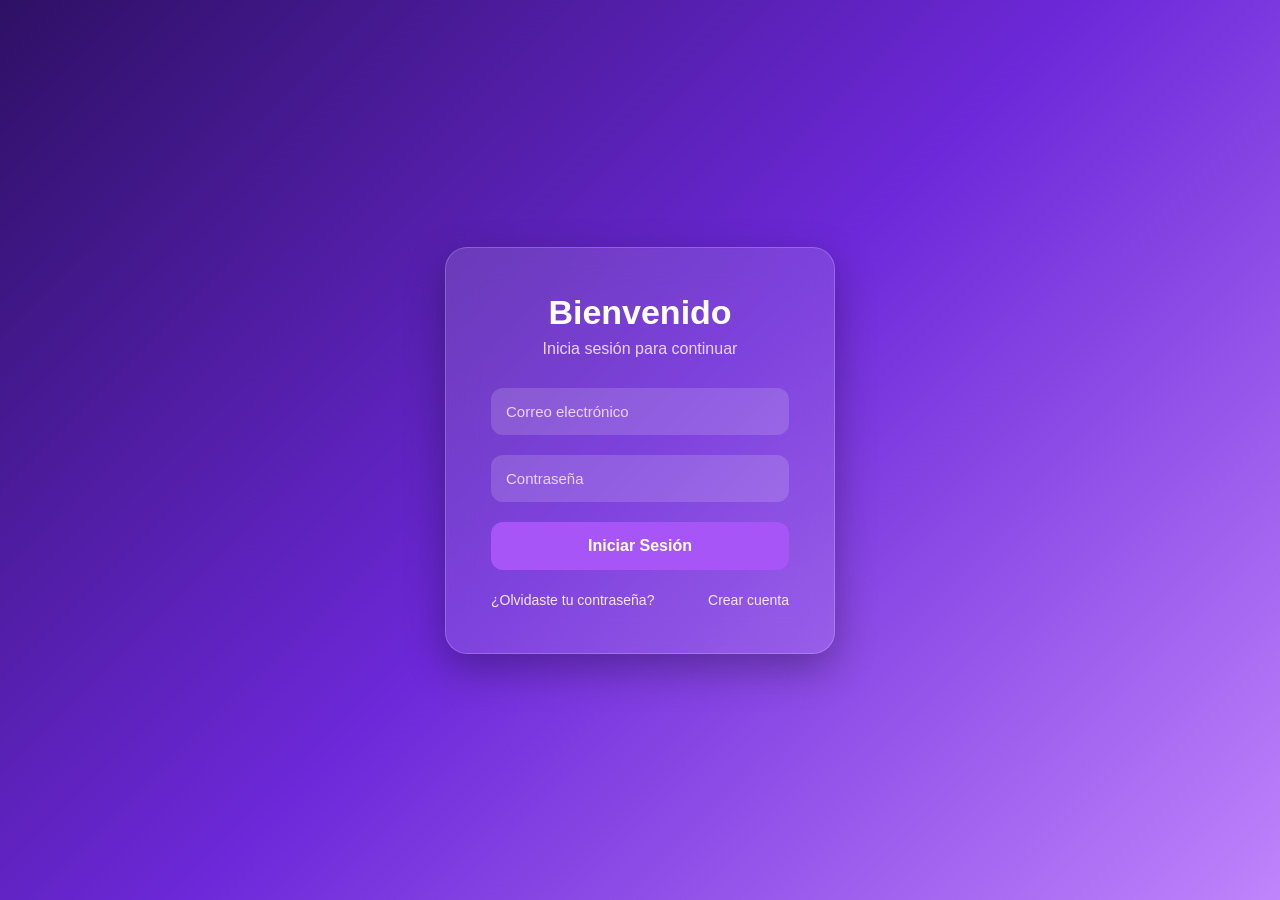
<file: index.html>
<!DOCTYPE html>
<html lang="es">
<head>
    <meta charset="UTF-8">
    <meta name="viewport" content="width=device-width, initial-scale=1.0">
    <title>Login Moderno</title>
    <link rel="stylesheet" href="style.css">
</head>
<body>

    <div class="container">

        <div class="login-box">

            <h1>Bienvenido</h1>
            <p>Inicia sesión para continuar</p>

            <form>

                <div class="input-box">
                    <input type="email" placeholder="Correo electrónico" required>
                </div>

                <div class="input-box">
                    <input type="password" placeholder="Contraseña" required>
                </div>

                <button type="submit">Iniciar Sesión</button>

                <div class="extras">
                    <a href="#">¿Olvidaste tu contraseña?</a>
                    <a href="#">Crear cuenta</a>
                </div>

            </form>

        </div>

    </div>

</body>
</html>
</file>
<file: style.css>
*{
    margin:0;
    padding:0;
    box-sizing:border-box;
    font-family:'Poppins',sans-serif;
}

body{
    height:100vh;
    display:flex;
    justify-content:center;
    align-items:center;
    background:linear-gradient(135deg,#2E1065,#6D28D9,#C084FC);
}

.container{
    width:100%;
    display:flex;
    justify-content:center;
    align-items:center;
    padding:20px;
}

.login-box{
    width:390px;
    padding:45px;
    background:rgba(255,255,255,0.12);
    backdrop-filter:blur(18px);
    border:1px solid rgba(255,255,255,0.2);
    border-radius:22px;
    box-shadow:0 15px 40px rgba(0,0,0,.3);
    text-align:center;
}

.login-box h1{
    color:#FFFFFF;
    font-size:34px;
    margin-bottom:8px;
}

.login-box p{
    color:#E9D5FF;
    margin-bottom:30px;
}

.input-box{
    margin-bottom:20px;
}

.input-box input{
    width:100%;
    padding:15px;
    border:none;
    outline:none;
    border-radius:12px;
    background:rgba(255,255,255,0.15);
    color:white;
    font-size:15px;
    transition:.3s;
}

.input-box input::placeholder{
    color:#E9D5FF;
}

.input-box input:focus{
    background:rgba(255,255,255,0.25);
    border:1px solid #D8B4FE;
    transform:scale(1.02);
}

button{
    width:100%;
    padding:15px;
    border:none;
    border-radius:12px;
    background:#A855F7;
    color:white;
    font-size:16px;
    font-weight:600;
    cursor:pointer;
    transition:.3s;
}

button:hover{
    background:#9333EA;
    transform:translateY(-3px);
    box-shadow:0 10px 25px rgba(168,85,247,.5);
}

.extras{
    display:flex;
    justify-content:space-between;
    margin-top:22px;
}

.extras a{
    color:#F3E8FF;
    text-decoration:none;
    font-size:14px;
    transition:.3s;
}

.extras a:hover{
    color:#D8B4FE;
}
</file>
<file: login.css>
*{
    margin:0;
    padding:0;
    box-sizing:border-box;
    font-family:'Poppins',sans-serif;
}

body{
    height:100vh;
    display:flex;
    justify-content:center;
    align-items:center;
    background:linear-gradient(135deg,#2E1065,#6D28D9,#C084FC);
}

.container{
    width:100%;
    display:flex;
    justify-content:center;
    align-items:center;
    padding:20px;
}

.login-box{
    width:390px;
    padding:45px;
    background:rgba(255,255,255,0.12);
    backdrop-filter:blur(18px);
    border:1px solid rgba(255,255,255,0.2);
    border-radius:22px;
    box-shadow:0 15px 40px rgba(0,0,0,.3);
    text-align:center;
}

.login-box h1{
    color:#FFFFFF;
    font-size:34px;
    margin-bottom:8px;
}

.login-box p{
    color:#E9D5FF;
    margin-bottom:30px;
}

.input-box{
    margin-bottom:20px;
}

.input-box input{
    width:100%;
    padding:15px;
    border:none;
    outline:none;
    border-radius:12px;
    background:rgba(255,255,255,0.15);
    color:white;
    font-size:15px;
    transition:.3s;
}

.input-box input::placeholder{
    color:#E9D5FF;
}

.input-box input:focus{
    background:rgba(255,255,255,0.25);
    border:1px solid #D8B4FE;
    transform:scale(1.02);
}

button{
    width:100%;
    padding:15px;
    border:none;
    border-radius:12px;
    background:#A855F7;
    color:white;
    font-size:16px;
    font-weight:600;
    cursor:pointer;
    transition:.3s;
}

button:hover{
    background:#9333EA;
    transform:translateY(-3px);
    box-shadow:0 10px 25px rgba(168,85,247,.5);
}

.extras{
    display:flex;
    justify-content:space-between;
    margin-top:22px;
}

.extras a{
    color:#F3E8FF;
    text-decoration:none;
    font-size:14px;
    transition:.3s;
}

.extras a:hover{
    color:#D8B4FE;
}
</file>
